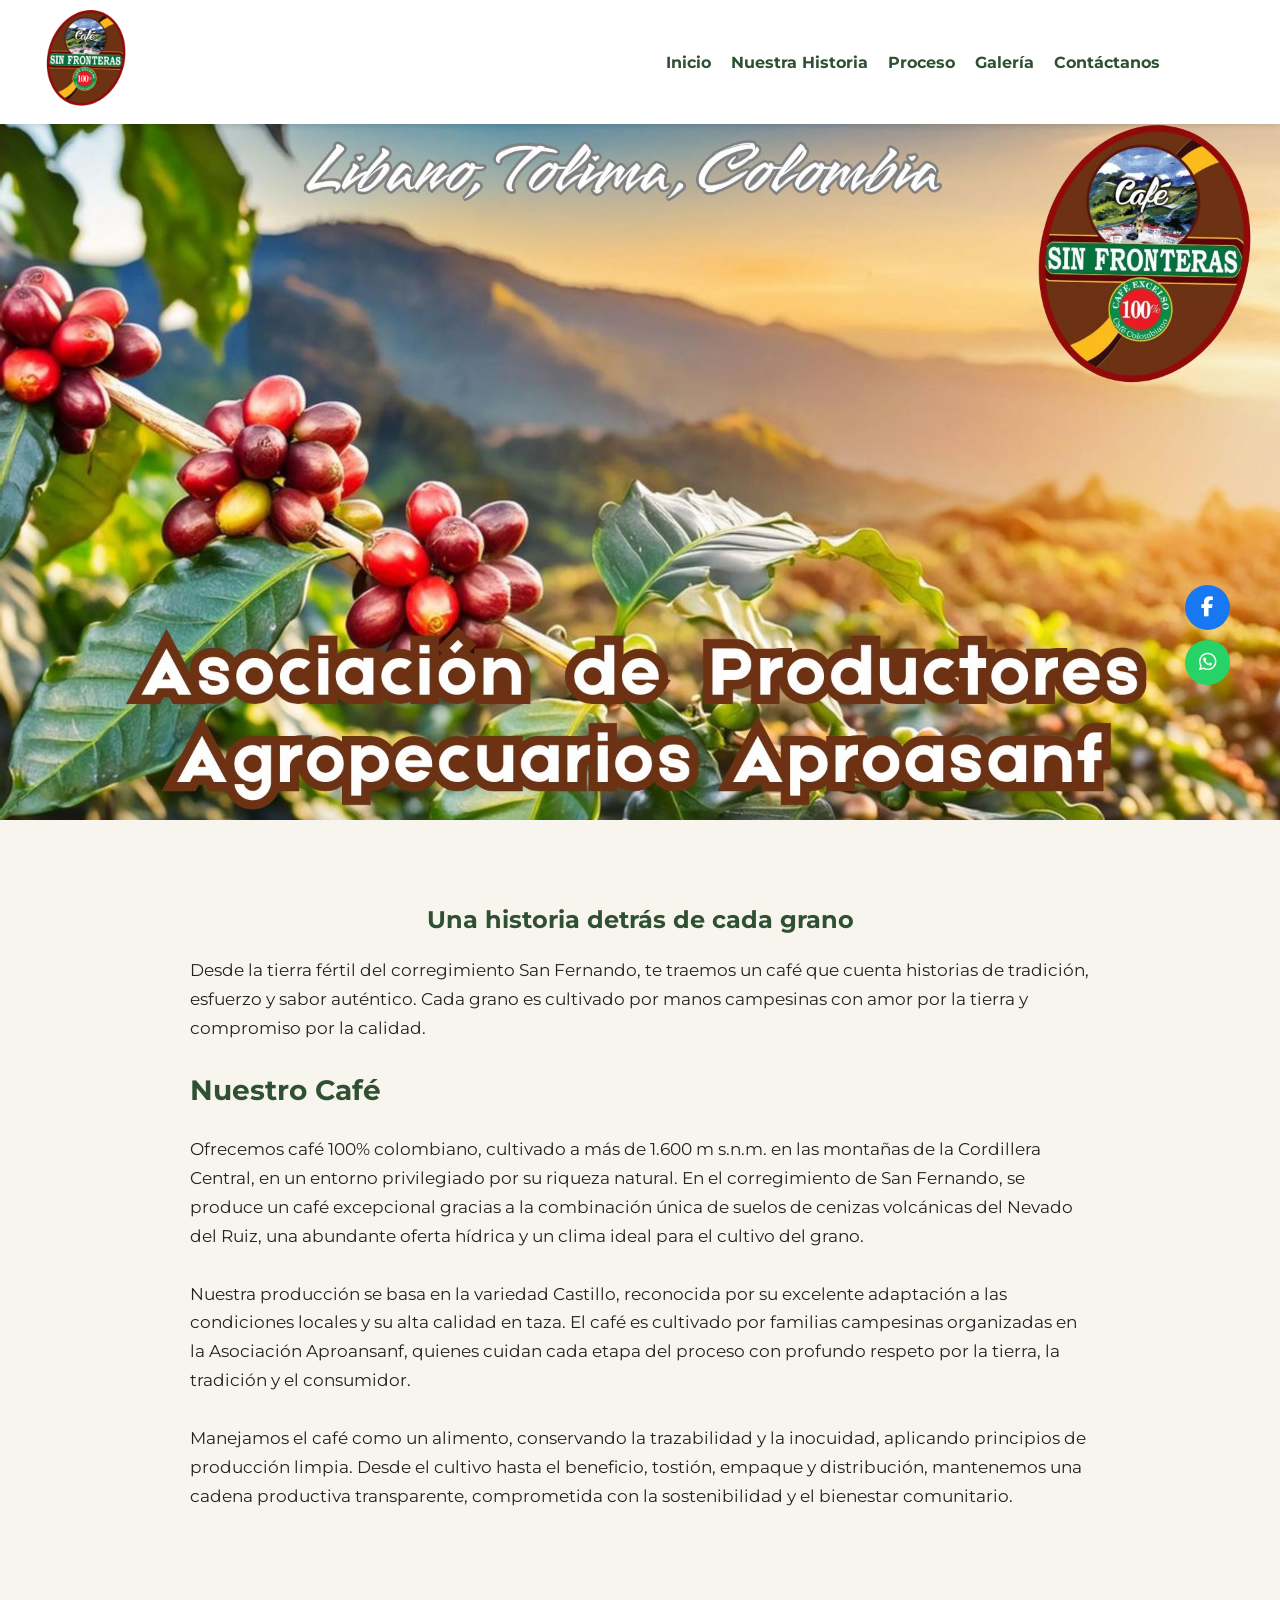
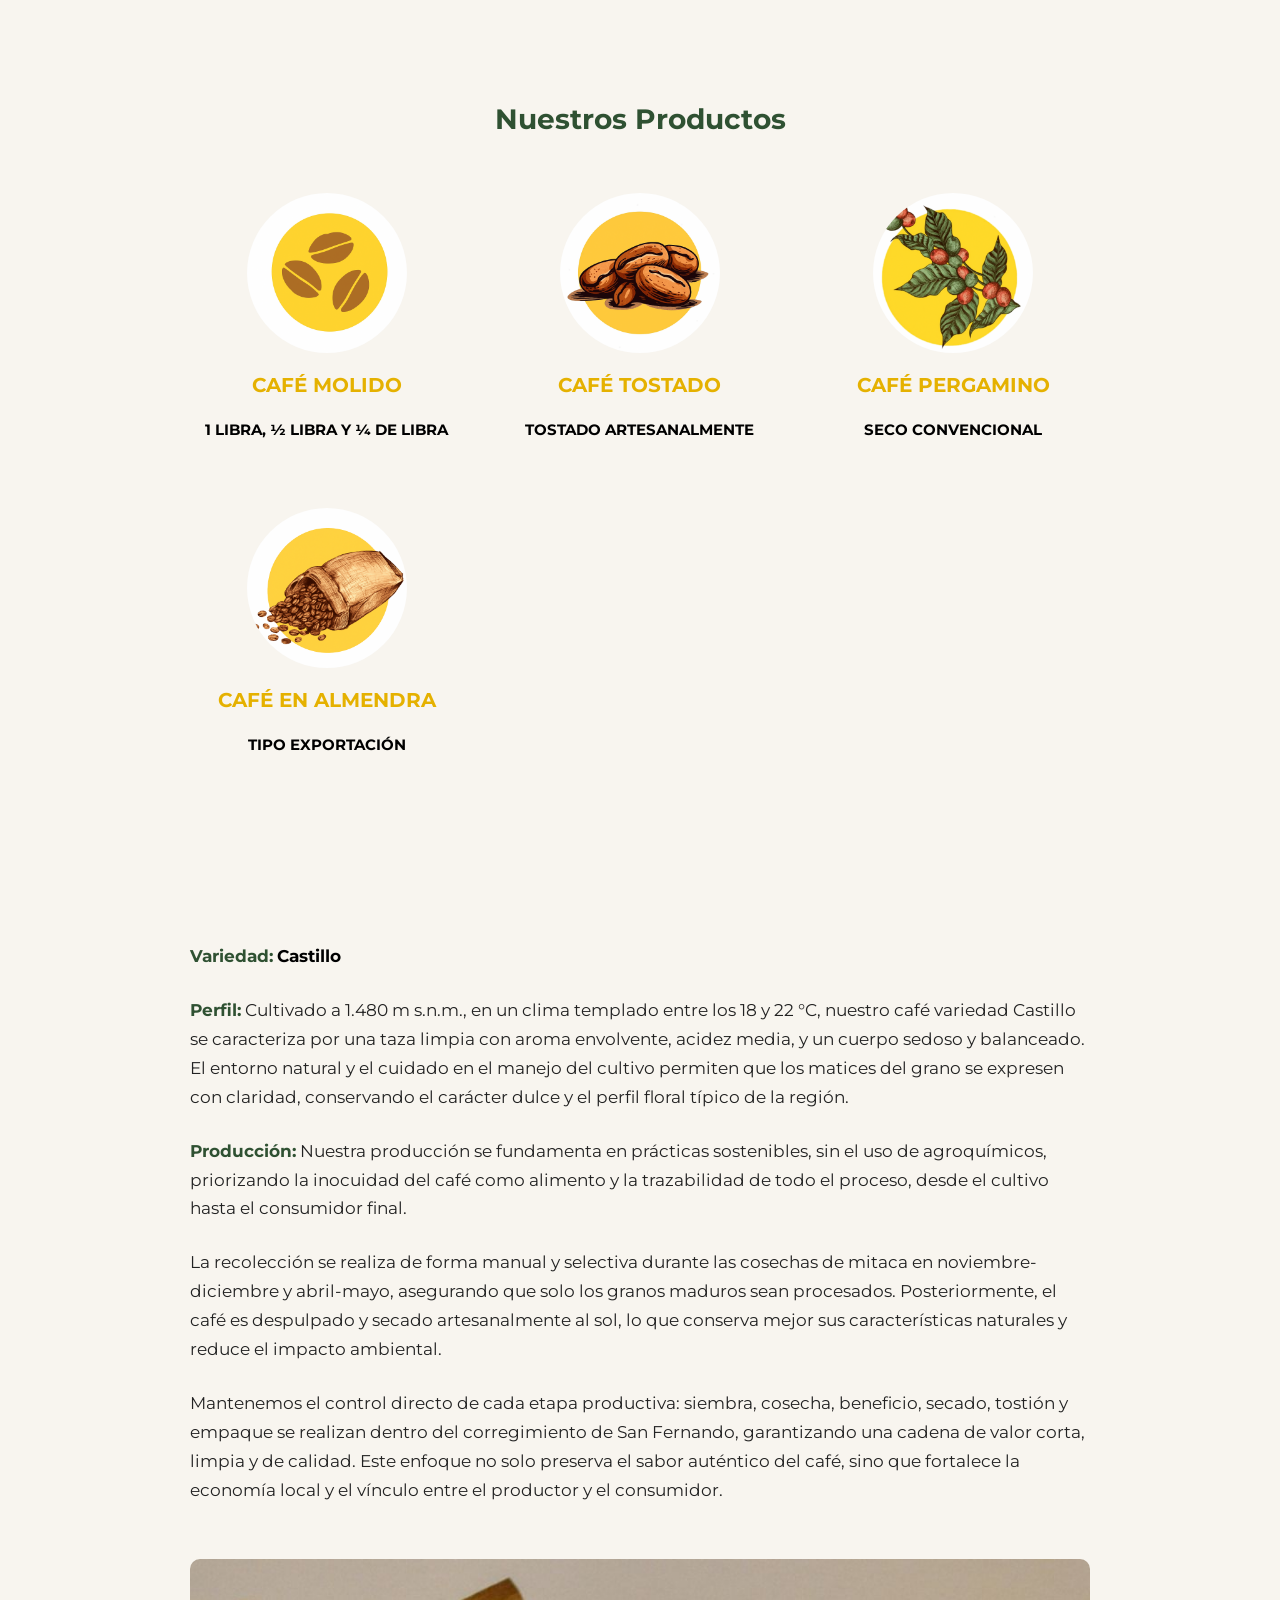
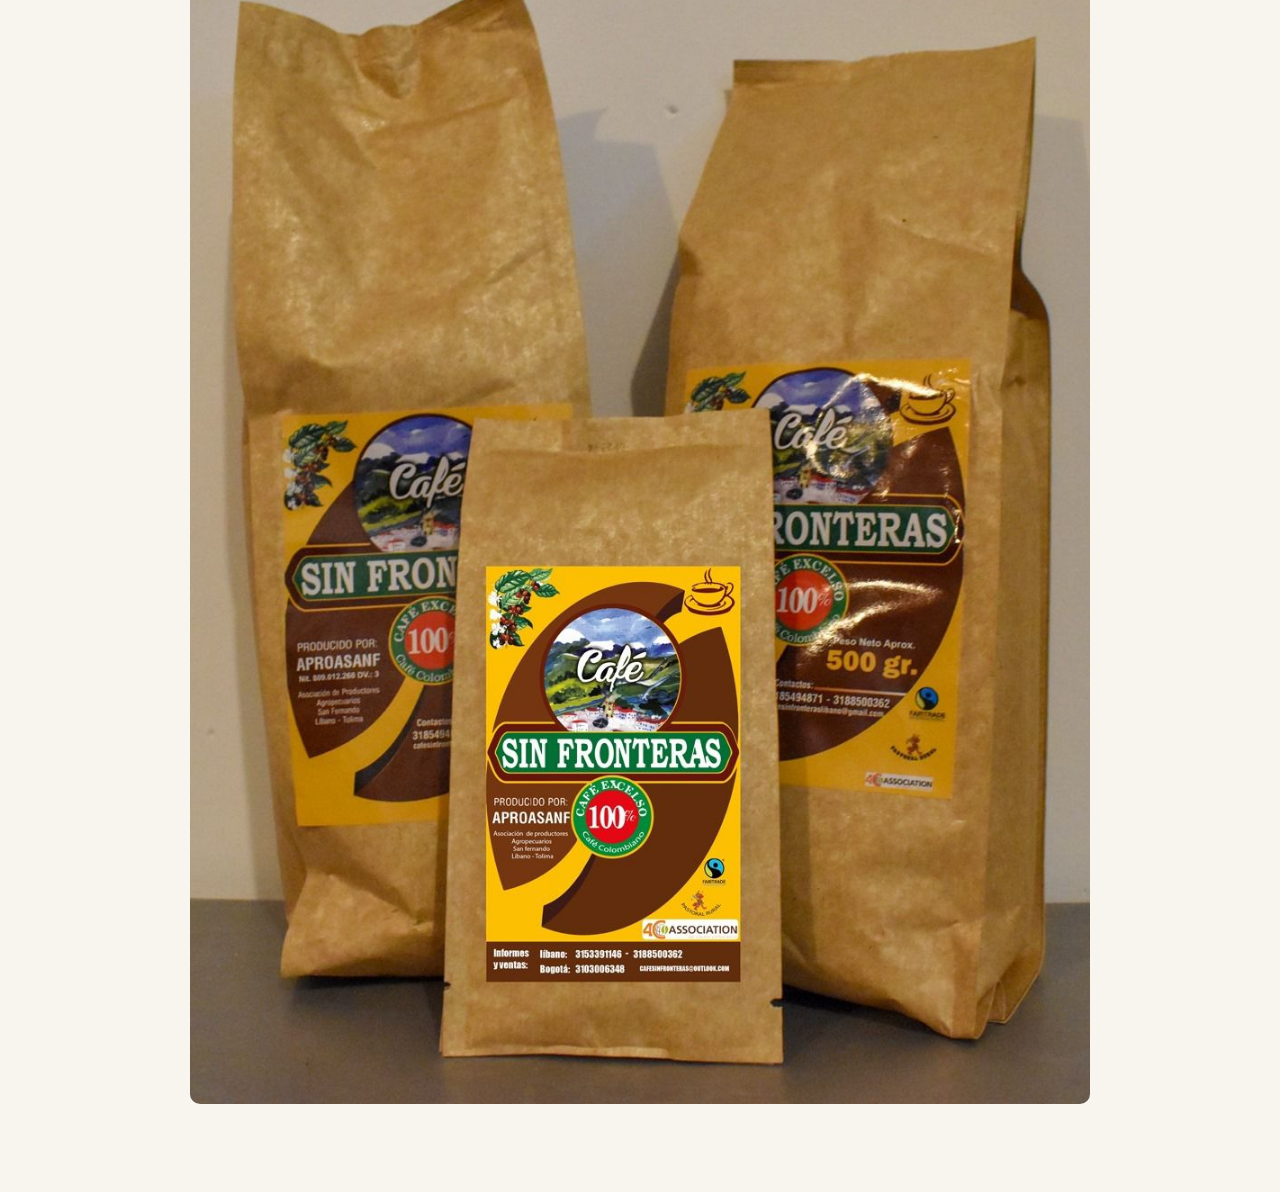
<file: index.html>
<!DOCTYPE html>
<html lang="es">
<head>
  <meta charset="UTF-8" />
  <meta name="viewport" content="width=device-width, initial-scale=1.0" />
  <title>Inicio | Café Aproansanf</title>
  <link rel="stylesheet" href="estilos.css" />
  <link href="https://fonts.googleapis.com/css2?family=Montserrat:wght@400;700&display=swap" rel="stylesheet">
</head>
<body>

  <header>
    <div class="logo-container">
      <img src="logo.png" alt="Logo Aproansanf" />
    </div>
    <nav class="menu-superior">
      <ul class="menu">
        <li><a href="index.html">Inicio</a></li>
        <li><a href="historia.html">Nuestra Historia</a></li>
        <li><a href="proceso.html">Proceso</a></li>
        <li><a href="galeria.html">Galería</a></li>
        <li><a href="contacto.html">Contáctanos</a></li>
      </ul>
    </nav>
  </header>

  <section class="inicio">
    <img src="imagen_jef.jpg" alt="Banner Aproansanf completo" class="imagen-home" />
  </section>

  <section class="seccion">
    <div class="contenedor">
      <h3>Una historia detrás de cada grano</h3>
      <p>
        Desde la tierra fértil del corregimiento San Fernando, te traemos un café que cuenta historias de tradición, esfuerzo y sabor auténtico. Cada grano es cultivado por manos campesinas con amor por la tierra y compromiso por la calidad.
      </p>

      <h2>Nuestro Café</h2>
      <p>
        Ofrecemos café 100% colombiano, cultivado a más de 1.600 m s.n.m. en las montañas de la Cordillera Central, en un entorno privilegiado por su riqueza natural. En el corregimiento de San Fernando, se produce un café excepcional gracias a la combinación única de suelos de cenizas volcánicas del Nevado del Ruiz, una abundante oferta hídrica y un clima ideal para el cultivo del grano.
        <br><br>
        Nuestra producción se basa en la variedad Castillo, reconocida por su excelente adaptación a las condiciones locales y su alta calidad en taza. El café es cultivado por familias campesinas organizadas en la Asociación Aproansanf, quienes cuidan cada etapa del proceso con profundo respeto por la tierra, la tradición y el consumidor.
        <br><br>
        Manejamos el café como un alimento, conservando la trazabilidad y la inocuidad, aplicando principios de producción limpia. Desde el cultivo hasta el beneficio, tostión, empaque y distribución, mantenemos una cadena productiva transparente, comprometida con la sostenibilidad y el bienestar comunitario.
      </p>
    </div>
  </section>

  <!-- NUEVA SECCIÓN DE PRODUCTOS -->
  <section class="seccion">
    <div class="contenedor">
      <h2 class="titulo-productos">Nuestros Productos</h2>
      <div class="grid-productos">

        <div class="producto">
          <div class="circulo-producto">
            <img src="cafe_molido.png" alt="Café Molido">
          </div>
          <h3 class="titulo-item">CAFÉ MOLIDO</h3>
          <p class="subtitulo-item">1 LIBRA, ½ LIBRA Y ¼ DE LIBRA</p>
        </div>

        <div class="producto">
          <div class="circulo-producto">
            <img src="cafe_tostado.png" alt="Café Tostado">
          </div>
          <h3 class="titulo-item">CAFÉ TOSTADO</h3>
          <p class="subtitulo-item">TOSTADO ARTESANALMENTE</p>
        </div>

        <div class="producto">
          <div class="circulo-producto">
            <img src="cafe_pergamino.png" alt="Café en Pergamino">
          </div>
          <h3 class="titulo-item">CAFÉ PERGAMINO</h3>
          <p class="subtitulo-item">SECO CONVENCIONAL</p>
        </div>

        <div class="producto">
          <div class="circulo-producto">
            <img src="cafe_almendra.png" alt="Café en Almendra">
          </div>
          <h3 class="titulo-item">CAFÉ EN ALMENDRA</h3>
          <p class="subtitulo-item">TIPO EXPORTACIÓN</p>
        </div>

      </div>
    </div>
  </section>

  <section class="seccion">
    <div class="contenedor">
      <p><strong>Variedad:</strong> <strong>Castillo</strong></p>
      <p><strong>Perfil:</strong> Cultivado a 1.480 m s.n.m., en un clima templado entre los 18 y 22 °C, nuestro café variedad Castillo se caracteriza por una taza limpia con aroma envolvente, acidez media, y un cuerpo sedoso y balanceado. El entorno natural y el cuidado en el manejo del cultivo permiten que los matices del grano se expresen con claridad, conservando el carácter dulce y el perfil floral típico de la región.</p>
      <p><strong>Producción:</strong> Nuestra producción se fundamenta en prácticas sostenibles, sin el uso de agroquímicos, priorizando la inocuidad del café como alimento y la trazabilidad de todo el proceso, desde el cultivo hasta el consumidor final.</p>
      <p>La recolección se realiza de forma manual y selectiva durante las cosechas de mitaca en noviembre-diciembre y abril-mayo, asegurando que solo los granos maduros sean procesados. Posteriormente, el café es despulpado y secado artesanalmente al sol, lo que conserva mejor sus características naturales y reduce el impacto ambiental.</p>
      <p>Mantenemos el control directo de cada etapa productiva: siembra, cosecha, beneficio, secado, tostión y empaque se realizan dentro del corregimiento de San Fernando, garantizando una cadena de valor corta, limpia y de calidad. Este enfoque no solo preserva el sabor auténtico del café, sino que fortalece la economía local y el vínculo entre el productor y el consumidor.</p>
      <img src="empaque.jpg" alt="Empaque de café" class="img-producto" />
    </div>
  </section>

  
 <!DOCTYPE html>
<html lang="es">
<head>
  <meta charset="UTF-8">
  <title>Redes Sociales</title>
  <!-- Cargar Font Awesome -->
  <link rel="stylesheet" href="https://cdnjs.cloudflare.com/ajax/libs/font-awesome/6.5.0/css/all.min.css">
  <!-- Enlace al CSS externo -->
  <link rel="stylesheet" href="estilos.css">
</head>
<body>

  <!-- Íconos Sociales -->
  <div class="social-icons">
    <a class="facebook" href="https://www.facebook.com/share/16t3UhhyQ8/" target="_blank">
      <i class="fa-brands fa-facebook-f"></i>
    </a>
    <a class="whatsapp" href="https://wa.me/573188357634" target="_blank">
      <i class="fa-brands fa-whatsapp"></i>
    </a>
  </div>


</body>
</html>
</file>
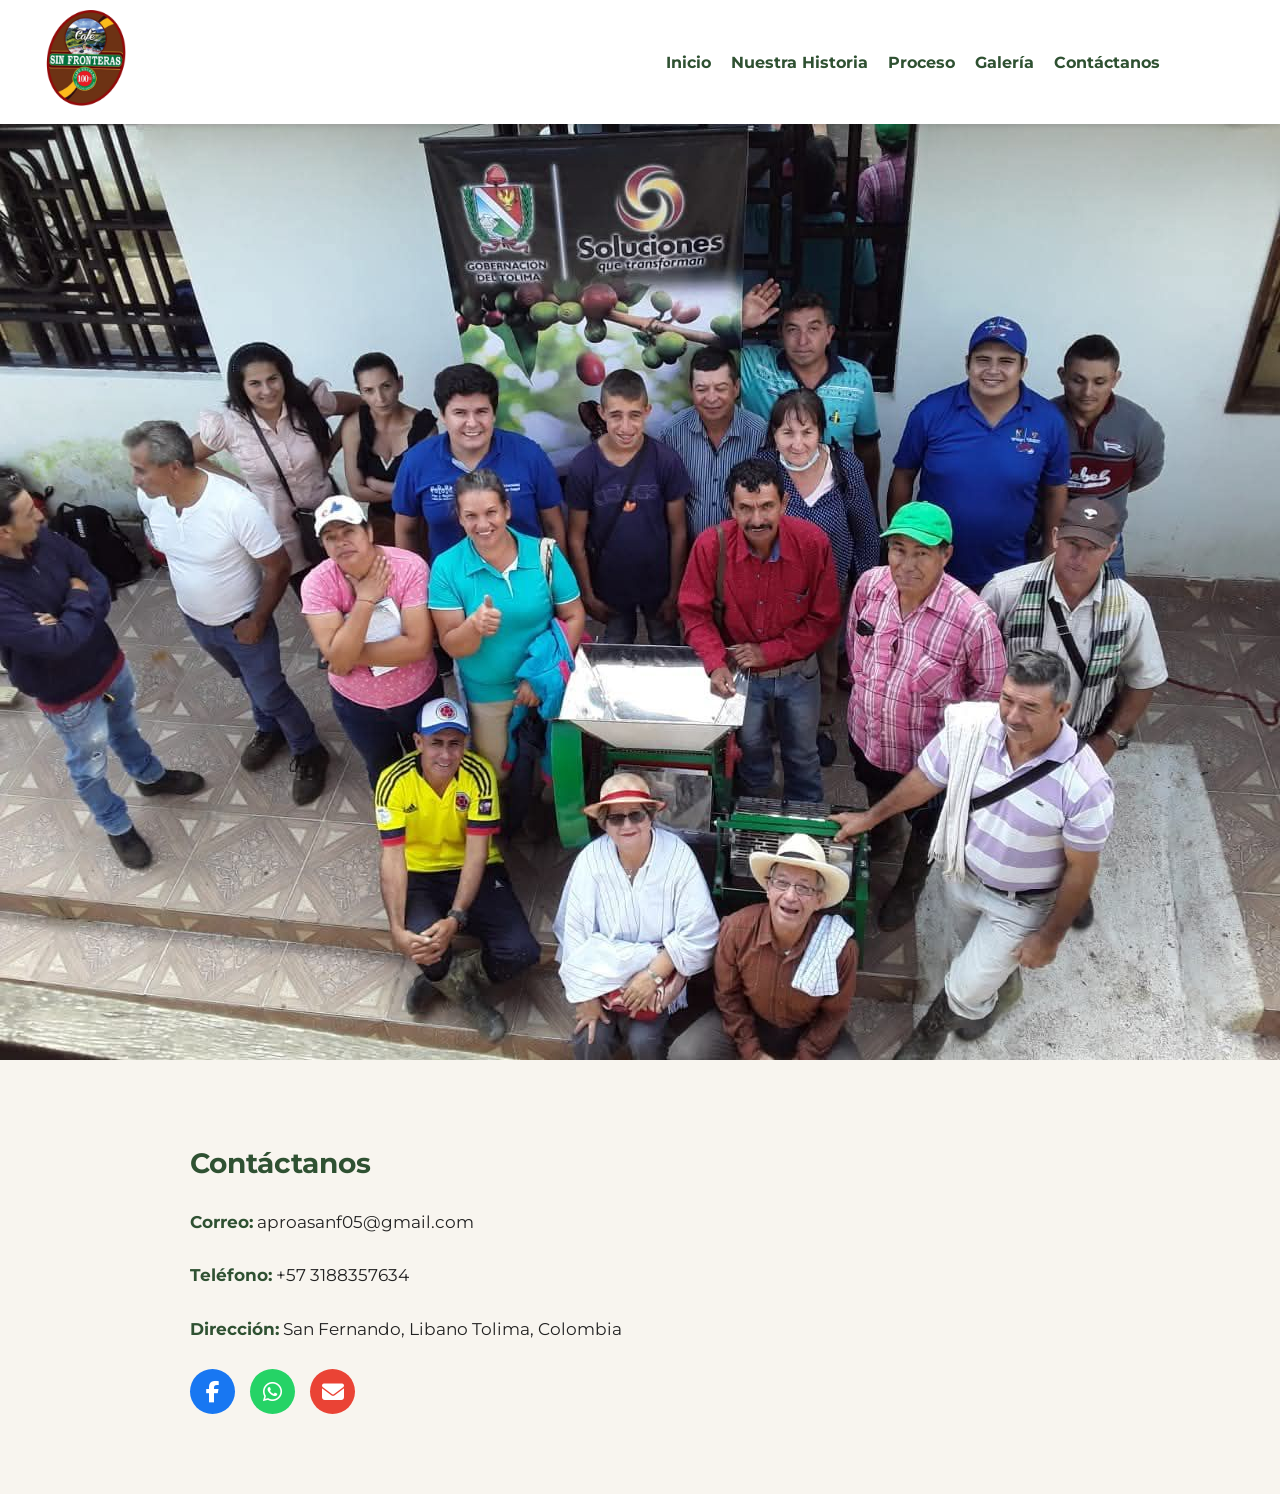
<file: contacto.html>
<!DOCTYPE html>
<html lang="es">
<head>
  <meta charset="UTF-8" />
  <meta name="viewport" content="width=device-width, initial-scale=1.0" />
  <title>contacto | Café Aproansanf</title>
  <link rel="stylesheet" href="estilos.css" />
  <link href="https://fonts.googleapis.com/css2?family=Montserrat:wght@400;700&display=swap" rel="stylesheet">
  <!-- Font Awesome para íconos -->
  <link rel="stylesheet" href="https://cdnjs.cloudflare.com/ajax/libs/font-awesome/6.5.2/css/all.min.css">

  <style>
    .redes {
      margin-top: 15px;
      display: flex;
      gap: 15px;
    }

    .redes a {
      display: flex;
      align-items: center;
      justify-content: center;
      width: 45px;
      height: 45px;
      border-radius: 50%;
      color: white;
      font-size: 22px;
      text-decoration: none;
      transition: transform 0.2s ease, opacity 0.2s ease;
    }

    /* Colores oficiales */
    .redes a.facebook {
      background-color: #1877F2;
    }

    .redes a.whatsapp {
      background-color: #25D366;
    }

    .redes a.gmail {
      background-color: #EA4335;
    }

    /* Efecto hover */
    .redes a:hover {
      transform: scale(1.1);
      opacity: 0.8;
    }
  </style>
</head>
<body>
  <header>
    <div class="logo-container">
      <img src="logo.png" alt="Logo Aproansanf" />
    </div>
    <nav class="menu-superior">
      <ul class="menu">
        <li><a href="index.html">Inicio</a></li>
        <li><a href="historia.html">Nuestra Historia</a></li>
        <li><a href="proceso.html">Proceso</a></li>
        <li><a href="galeria.html">Galería</a></li>
        <li><a href="contacto.html">Contáctanos</a></li>
      </ul>
    </nav>
  </header>

  <section class="inicio">
    <img src="contacto.jpg" alt="Banner Aproansanf completo" class="imagen-home" />
  </section>

  <section class="seccion">
    <div class="contenedor">
      <h2>Contáctanos</h2>
      <p><strong>Correo:</strong> aproasanf05@gmail.com</p>
      <p><strong>Teléfono:</strong> +57 3188357634</p>
      <p><strong>Dirección:</strong> San Fernando, Libano Tolima, Colombia</p>

      <!-- Redes sociales con íconos -->
      <div class="redes">
        <a href="https://www.facebook.com/share/1Epq1YwYCm/?mibextid=wwXIfr" target="_blank" class="facebook">
          <i class="fab fa-facebook-f"></i>
        </a>
        <a href="https://wa.me/573188357634" target="_blank" class="whatsapp">
          <i class="fab fa-whatsapp"></i>
        </a>
        <a href="https://mail.google.com/mail/?view=cm&fs=1&to=aproasanf05@gmail.com" target="_blank" class="gmail">
          <i class="fas fa-envelope"></i>
        </a>
      </div>
    </div>
  </section>

  <footer>
    <!-- Aquí iría tu pie de página -->
  </footer>
</body>
</html>
</file>
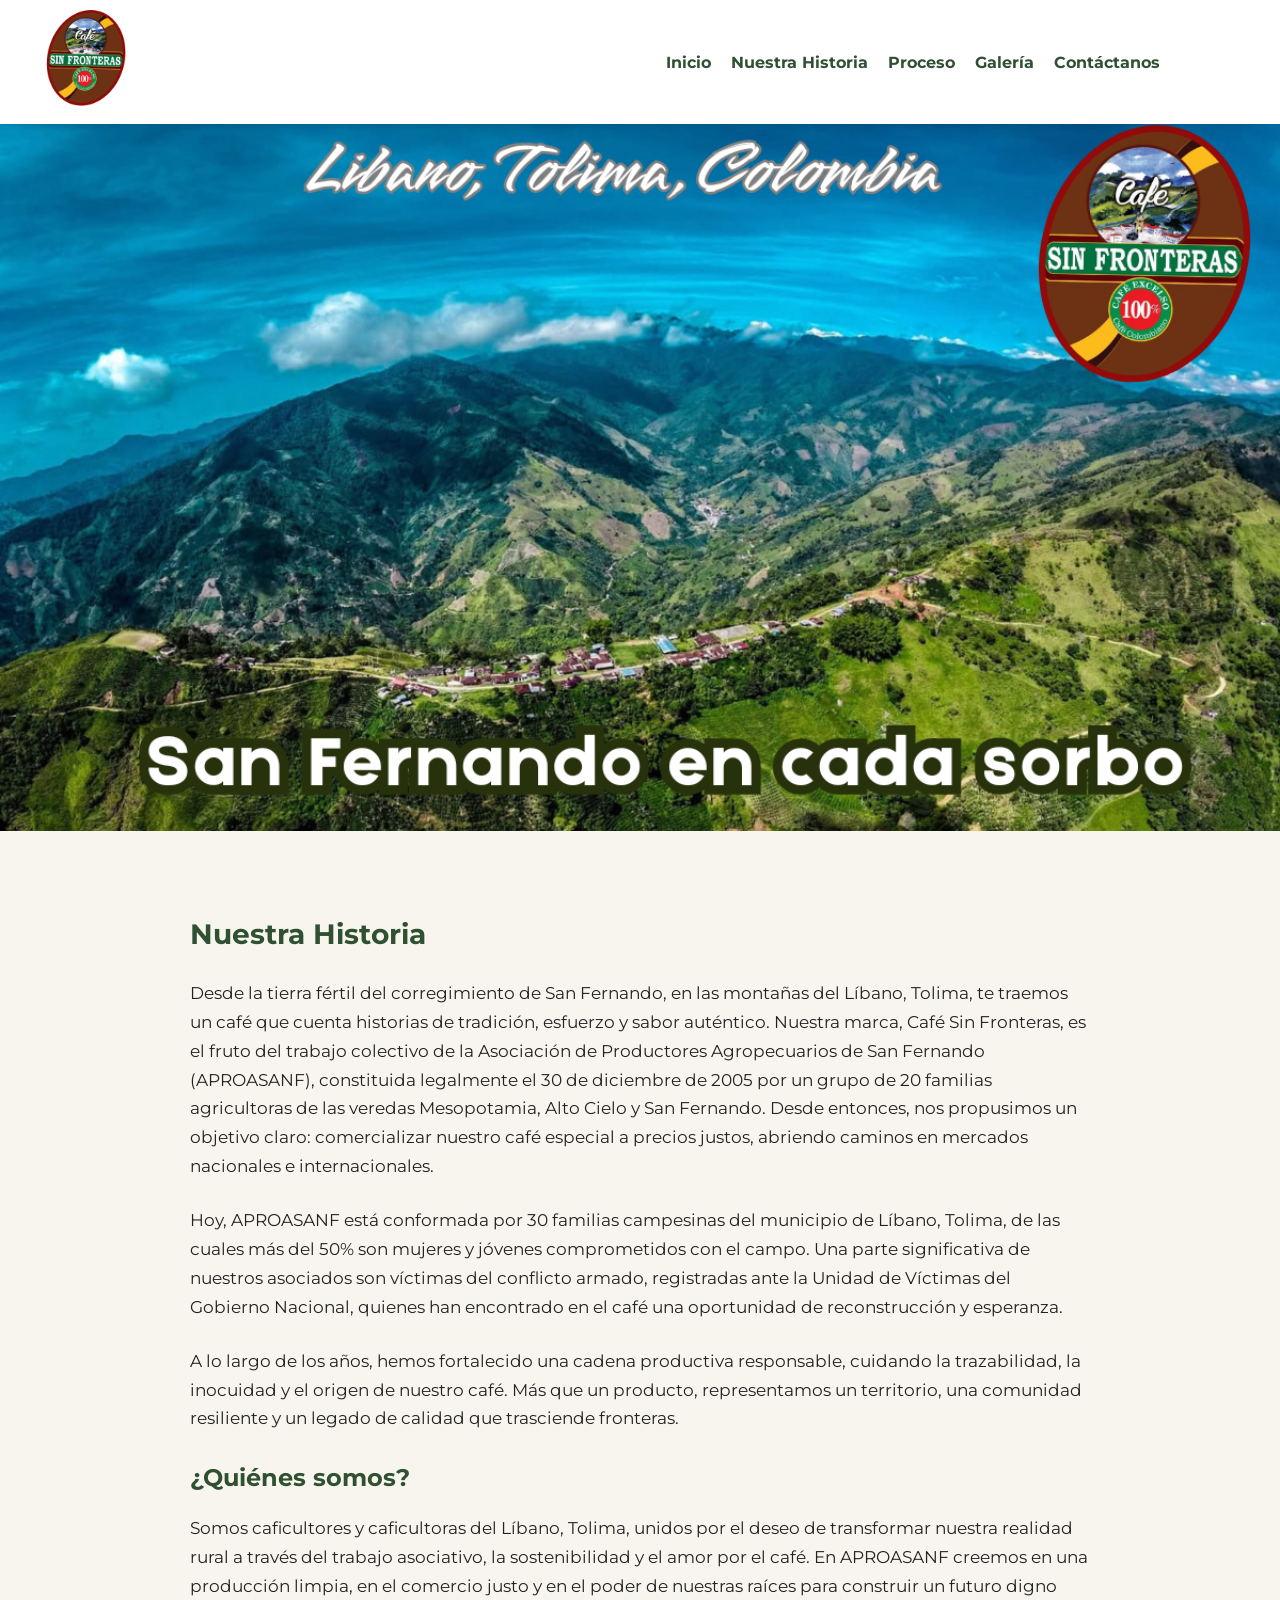
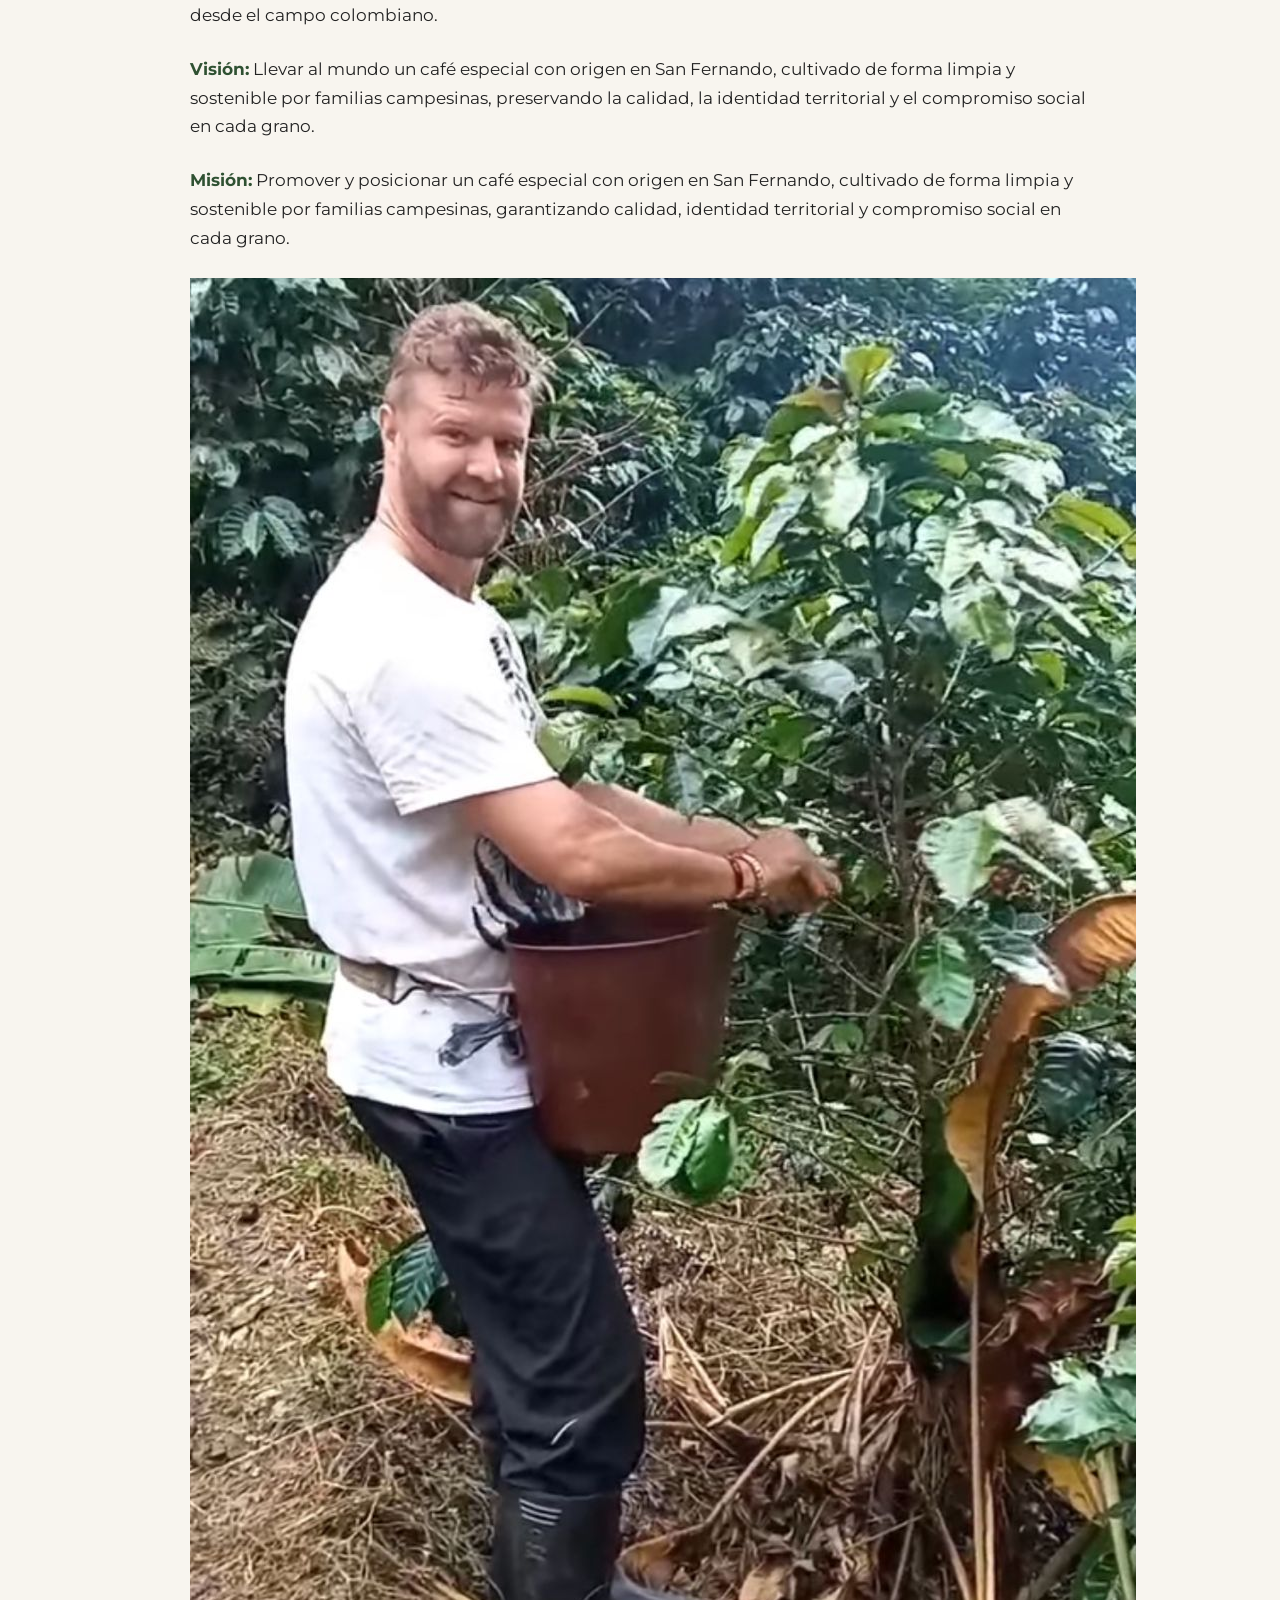
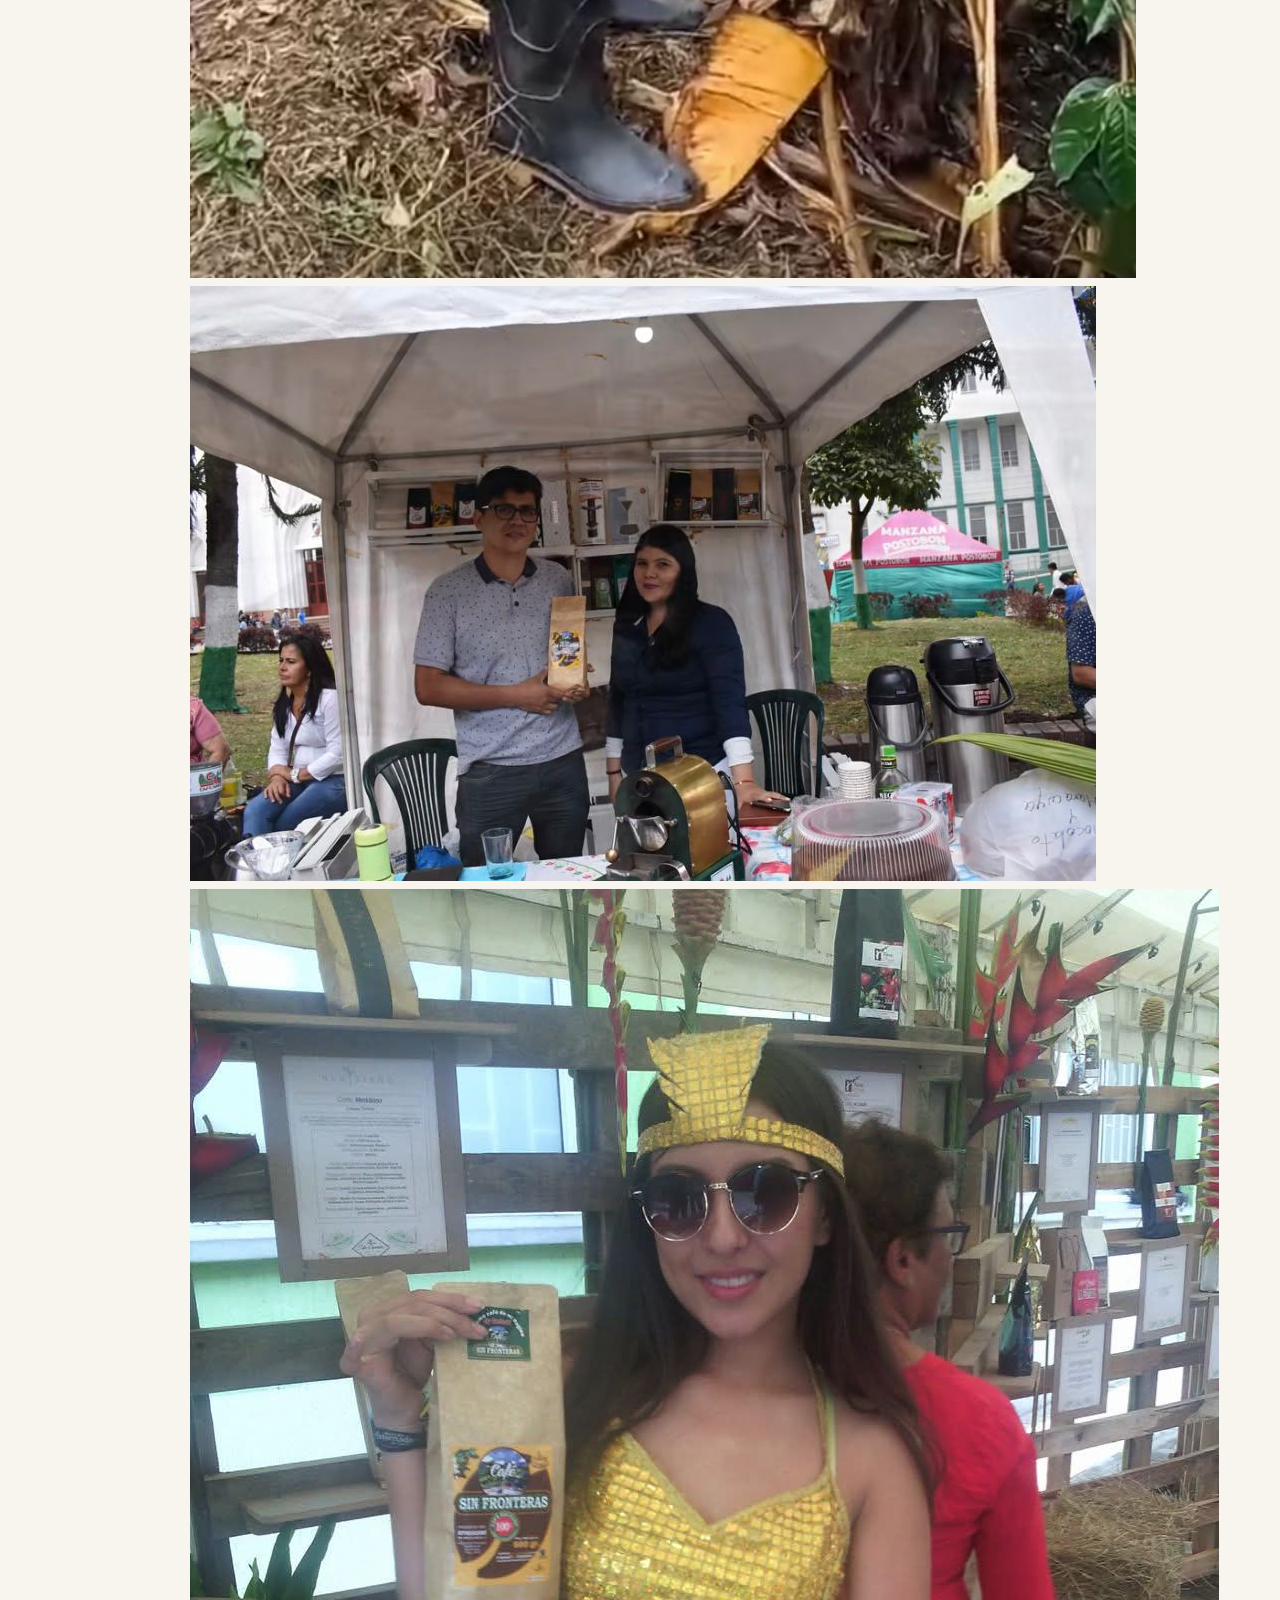
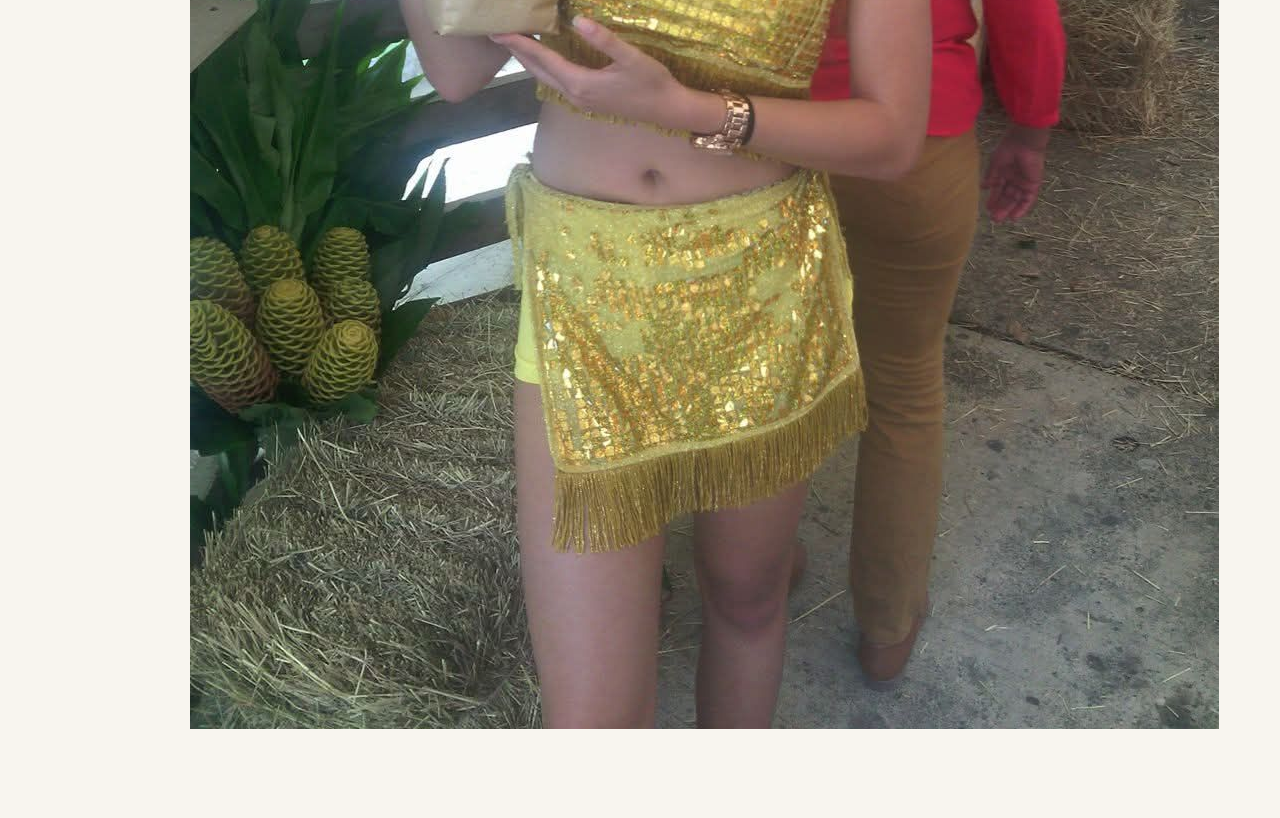
<file: historia.html>
<!DOCTYPE html>
<html lang="es">
<head>
  <meta charset="UTF-8" />
  <meta name="viewport" content="width=device-width, initial-scale=1.0" />
  <title>Nuestra Historia | Café Aproansanf</title>
  <link rel="stylesheet" href="estilos.css" />
  <link href="https://fonts.googleapis.com/css2?family=Montserrat:wght@400;700&display=swap" rel="stylesheet">
</head>
<body>
  <header>
    <div class="logo-container">
      <img src="logo.png" alt="Logo Aproansanf" />
    </div>
    <nav class="menu-superior">
      <ul class="menu">
        <li><a href="index.html">Inicio</a></li>
        <li><a href="historia.html">Nuestra Historia</a></li>
        <li><a href="proceso.html">Proceso</a></li>
        <li><a href="galeria.html">Galería</a></li>
        <li><a href="contacto.html">Contáctanos</a></li>
      </ul>
    </nav>
  </header>

  <section class="inicio">
    <img src="imagen historia.jpg" alt="Banner Aproansanf completo" class="imagen-home" />
  </section>

  <section class="seccion">
    <div class="contenedor">
      <h2>Nuestra Historia</h2>
      <p>Desde la tierra fértil del corregimiento de San Fernando, en las montañas del Líbano, Tolima, te traemos un café que cuenta historias de tradición, esfuerzo y sabor auténtico. 
        Nuestra marca, Café Sin Fronteras, es el fruto del trabajo colectivo de la Asociación de Productores Agropecuarios de San Fernando (APROASANF), constituida legalmente el 30 de diciembre de 2005 por un grupo de 20 familias agricultoras de las veredas Mesopotamia, Alto Cielo y San Fernando. Desde entonces, nos propusimos un objetivo claro: comercializar nuestro café especial a precios justos, abriendo caminos en mercados nacionales e internacionales.
      </p>
      <p>
        Hoy, APROASANF está conformada por 30 familias campesinas del municipio de Líbano, Tolima, de las cuales más del 50% son mujeres y jóvenes comprometidos con el campo. Una parte significativa de nuestros asociados son víctimas del conflicto armado, registradas ante la Unidad de Víctimas del Gobierno Nacional, quienes han encontrado en el café una oportunidad de reconstrucción y esperanza.
      </p>
      <p>
        A lo largo de los años, hemos fortalecido una cadena productiva responsable, cuidando la trazabilidad, la inocuidad y el origen de nuestro café. Más que un producto, representamos un territorio, una comunidad resiliente y un legado de calidad que trasciende fronteras.
      </p>

      <h3 style="text-align: left;">¿Quiénes somos?</h3>
      <p>
        Somos caficultores y caficultoras del Líbano, Tolima, unidos por el deseo de transformar nuestra realidad rural a través del trabajo asociativo, la sostenibilidad y el amor por el café. En APROASANF creemos en una producción limpia, en el comercio justo y en el poder de nuestras raíces para construir un futuro digno desde el campo colombiano.
      </p>

      <p><strong>Visión:</strong> Llevar al mundo un café especial con origen en San Fernando, cultivado de forma limpia y sostenible por familias campesinas, preservando la calidad, la identidad territorial y el compromiso social en cada grano.</p>
       <p><strong>Misión:</strong> Promover y posicionar un café especial con origen en San Fernando, cultivado de forma limpia y sostenible por familias campesinas, garantizando calidad, identidad territorial y compromiso social en cada grano.</p>

      <div class="galeria-historia">
        <img src="Imagen1.jpg" alt="Imagen1" />
        <img src="Imagen2.jpg" alt="Imagen2" />
        <img src="Imagen3.jpg" alt="Imagen3" />
      </div>
    </div>
  </section>


</body>
</html>
</file>
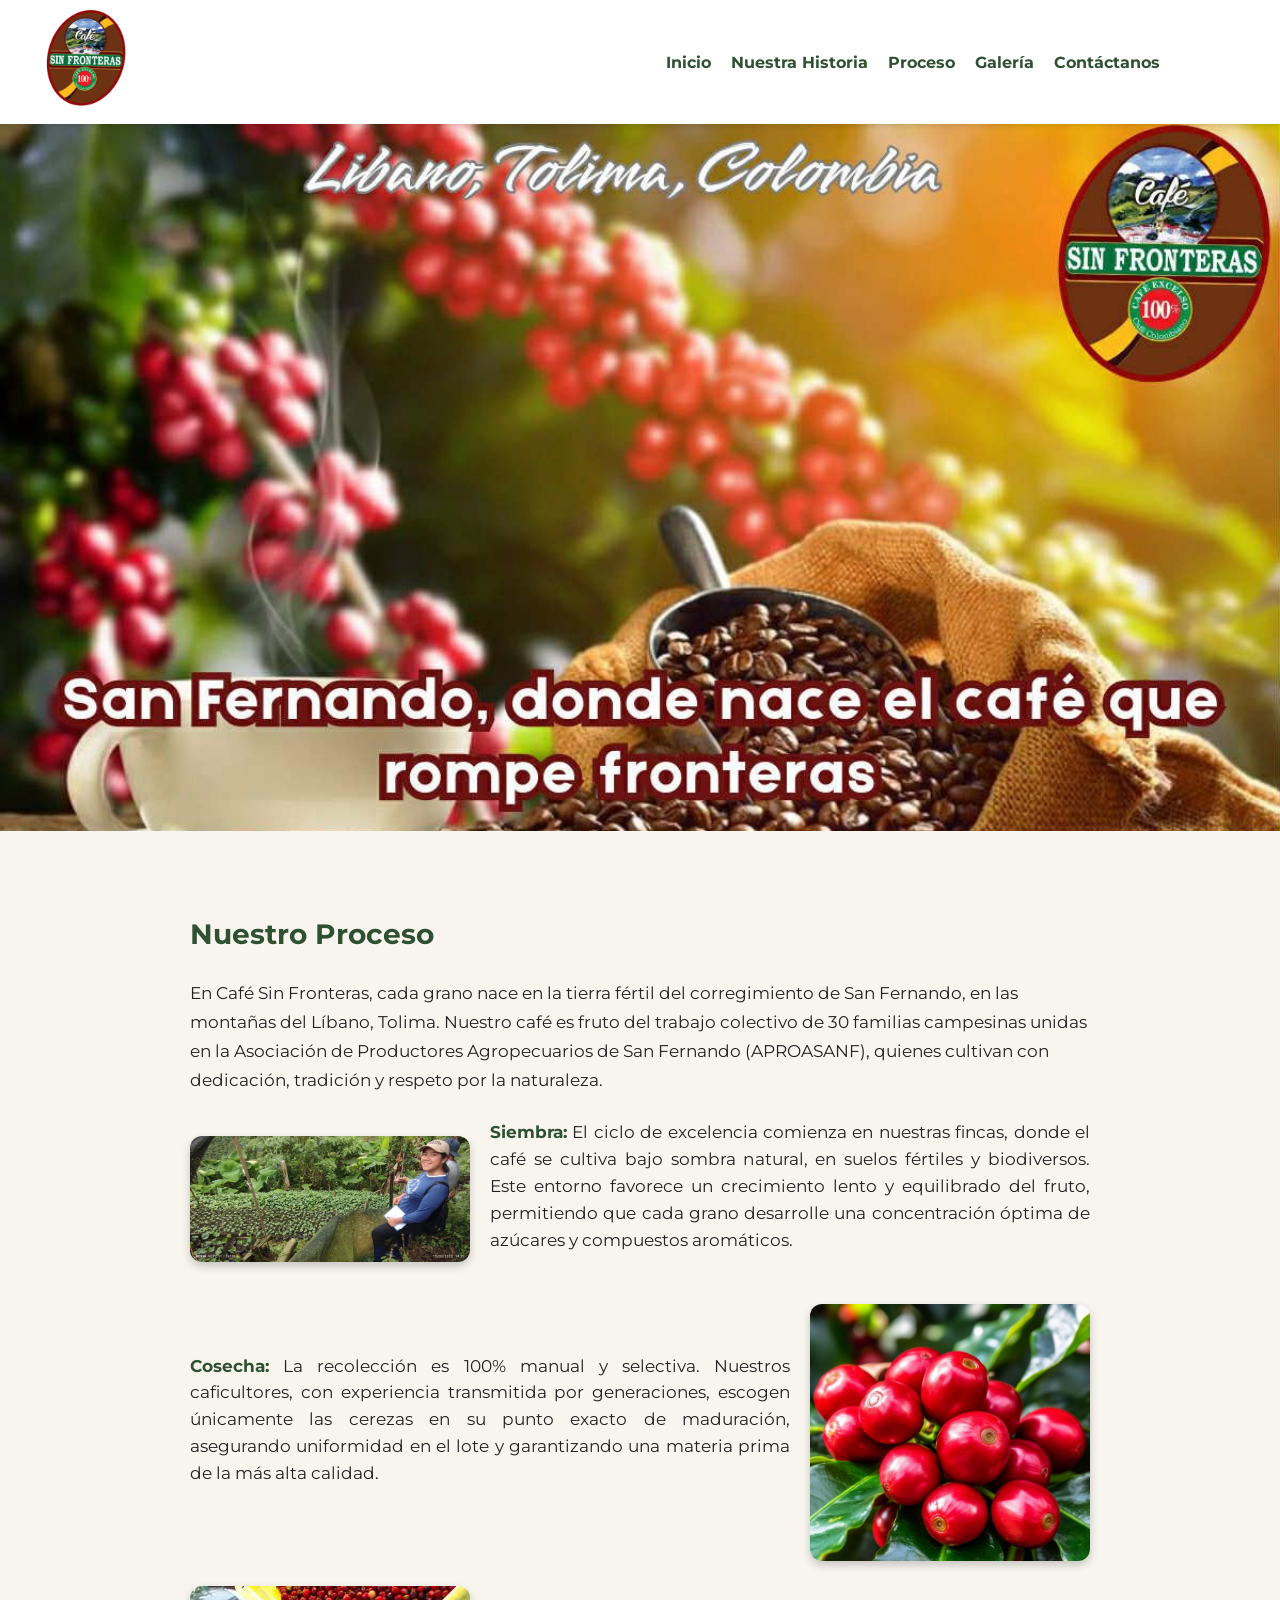
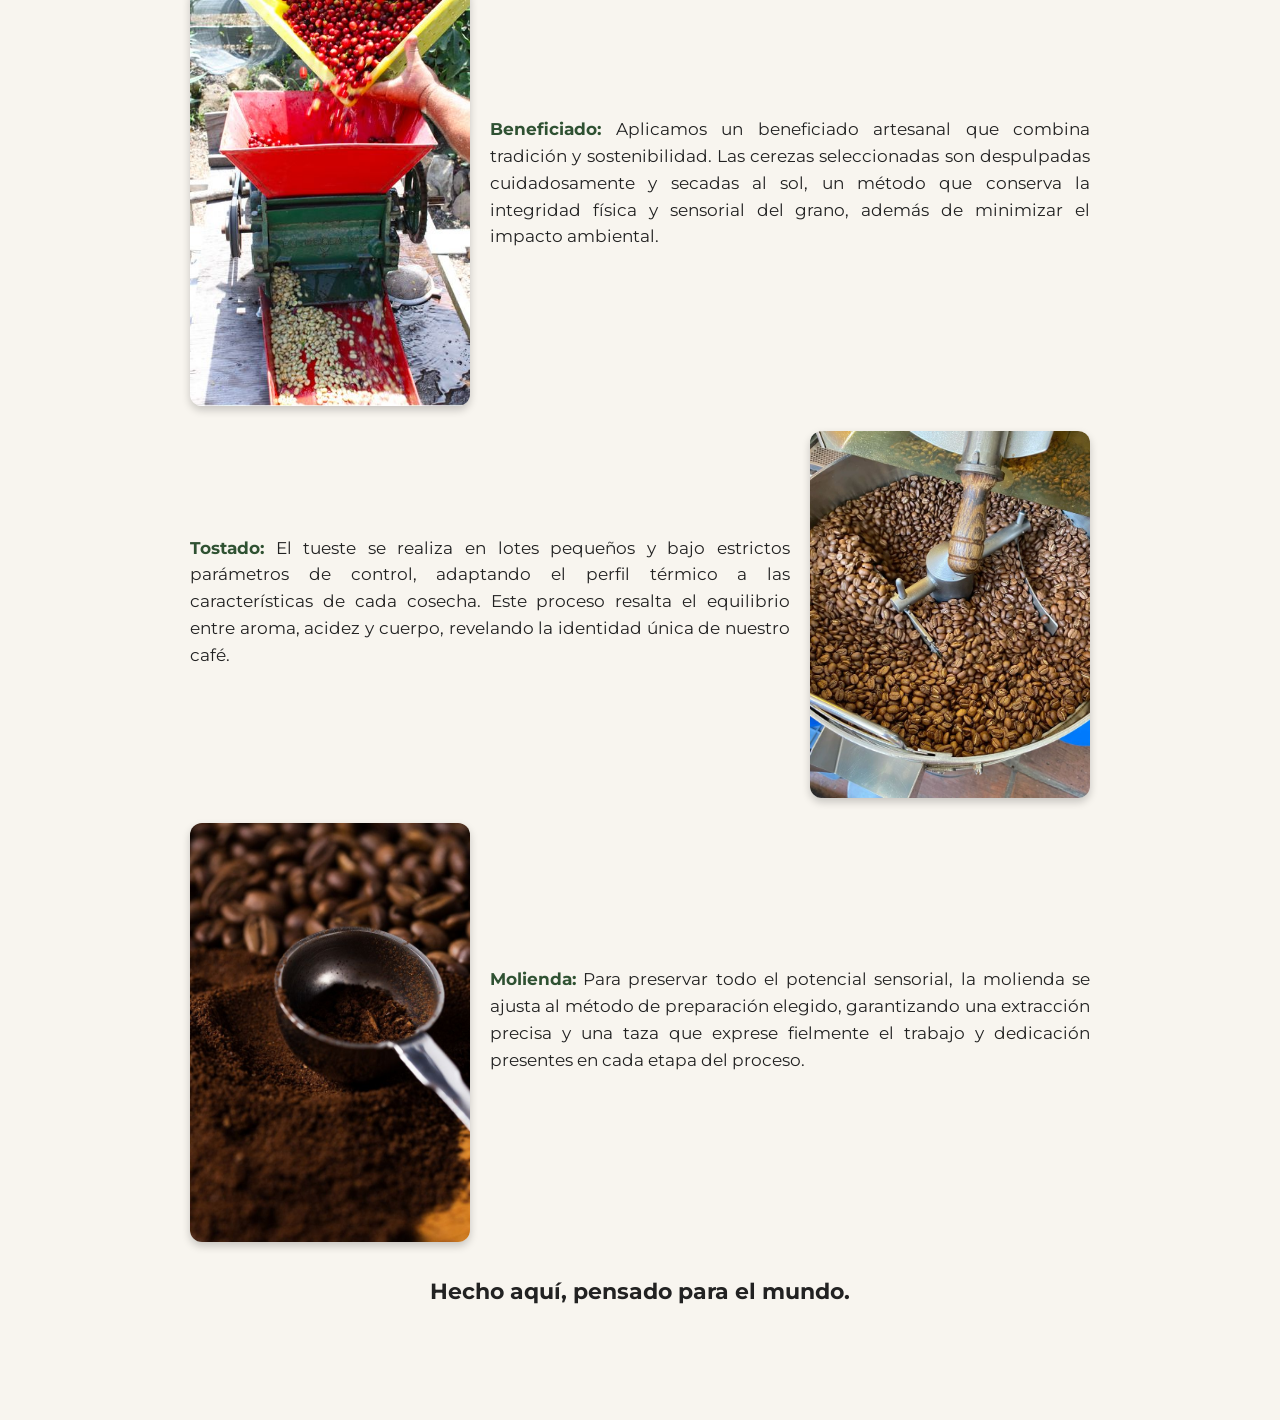
<file: proceso.html>
<!DOCTYPE html>
<html lang="es">
<head>
  <meta charset="UTF-8" />
  <meta name="viewport" content="width=device-width, initial-scale=1.0" />
  <title>proceso | Café Aproansanf</title>
  <link rel="stylesheet" href="estilos.css" />
  <link href="https://fonts.googleapis.com/css2?family=Montserrat:wght@400;700&display=swap" rel="stylesheet">
</head>
<body>
  <header>
    <div class="logo-container">
      <img src="logo.png" alt="Logo Aproansanf" />
    </div>
    <nav class="menu-superior">
      <ul class="menu">
        <li><a href="index.html">Inicio</a></li>
        <li><a href="historia.html">Nuestra Historia</a></li>
        <li><a href="proceso.html">Proceso</a></li>
        <li><a href="galeria.html">Galería</a></li>
        <li><a href="contacto.html">Contáctanos</a></li>
      </ul>
    </nav>
  </header>

    <section class="inicio">
    <img src="imagen proceso.jpg" alt="Banner Aproansanf completo" class="imagen-home" />
  </section>

<section class="seccion">
  <div class="contenedor">
    <h2>Nuestro Proceso</h2>
    <p>
      En Café Sin Fronteras, cada grano nace en la tierra fértil del corregimiento de San Fernando,
      en las montañas del Líbano, Tolima. Nuestro café es fruto del trabajo colectivo de 30 familias
      campesinas unidas en la Asociación de Productores Agropecuarios de San Fernando (APROASANF),
      quienes cultivan con dedicación, tradición y respeto por la naturaleza.
    </p>

    <div class="proceso-item" style="display:flex; align-items:center; gap:20px; margin-bottom:25px; flex-wrap:wrap;">
      <img src="siembra.jpg" alt="Siembra de café" style="width:280px; height:auto; border-radius:12px; box-shadow:0 4px 8px rgba(0,0,0,0.2);">
      <p style="flex:1; min-width:250px; font-size:1.05rem; line-height:1.6; text-align:justify;">
        <strong>Siembra:</strong> El ciclo de excelencia comienza en nuestras fincas, donde el café se cultiva bajo sombra natural, en suelos fértiles y biodiversos. Este entorno favorece un crecimiento lento y equilibrado del fruto, permitiendo que cada grano desarrolle una concentración óptima de azúcares y compuestos aromáticos.
      </p>
    </div>

    <div class="proceso-item" style="display:flex; align-items:center; gap:20px; margin-bottom:25px; flex-wrap:wrap; flex-direction:row-reverse;">
      <img src="cosecha.jpg" alt="Cosecha de café" style="width:280px; height:auto; border-radius:12px; box-shadow:0 4px 8px rgba(0,0,0,0.2);">
      <p style="flex:1; min-width:250px; font-size:1.05rem; line-height:1.6; text-align:justify;">
        <strong>Cosecha:</strong> La recolección es 100% manual y selectiva. Nuestros caficultores, con experiencia transmitida por generaciones, escogen únicamente las cerezas en su punto exacto de maduración, asegurando uniformidad en el lote y garantizando una materia prima de la más alta calidad.
      </p>
    </div>

    <div class="proceso-item" style="display:flex; align-items:center; gap:20px; margin-bottom:25px; flex-wrap:wrap;">
      <img src="beneficiado.jpg" alt="Beneficiado de café" style="width:280px; height:auto; border-radius:12px; box-shadow:0 4px 8px rgba(0,0,0,0.2);">
      <p style="flex:1; min-width:250px; font-size:1.05rem; line-height:1.6; text-align:justify;">
        <strong>Beneficiado:</strong> Aplicamos un beneficiado artesanal que combina tradición y sostenibilidad. Las cerezas seleccionadas son despulpadas cuidadosamente y secadas al sol, un método que conserva la integridad física y sensorial del grano, además de minimizar el impacto ambiental.
      </p>
    </div>

    <div class="proceso-item" style="display:flex; align-items:center; gap:20px; margin-bottom:25px; flex-wrap:wrap; flex-direction:row-reverse;">
      <img src="tostado.jpg" alt="Tostado de café" style="width:280px; height:auto; border-radius:12px; box-shadow:0 4px 8px rgba(0,0,0,0.2);">
      <p style="flex:1; min-width:250px; font-size:1.05rem; line-height:1.6; text-align:justify;">
        <strong>Tostado:</strong> El tueste se realiza en lotes pequeños y bajo estrictos parámetros de control, adaptando el perfil térmico a las características de cada cosecha. Este proceso resalta el equilibrio entre aroma, acidez y cuerpo, revelando la identidad única de nuestro café.
      </p>
    </div>

    <div class="proceso-item" style="display:flex; align-items:center; gap:20px; margin-bottom:25px; flex-wrap:wrap;">
      <img src="molienda.jpg" alt="Molienda de café" style="width:280px; height:auto; border-radius:12px; box-shadow:0 4px 8px rgba(0,0,0,0.2);">
      <p style="flex:1; min-width:250px; font-size:1.05rem; line-height:1.6; text-align:justify;">
        <strong>Molienda:</strong> Para preservar todo el potencial sensorial, la molienda se ajusta al método de preparación elegido, garantizando una extracción precisa y una taza que exprese fielmente el trabajo y dedicación presentes en cada etapa del proceso.
      </p>
    </div>

    <p style="text-align:center; font-size:1.4rem; font-weight:bold; margin-top:30px; margin-bottom:30px;">
      Hecho aquí, pensado para el mundo.
    </p>
  </div>
</section>
</file>
<file: estilos.css>
* {
  margin: 0;
  padding: 0;
  box-sizing: border-box;
}

body {
  font-family: 'Montserrat', sans-serif;
  background-color: #f8f5ef;
  color: #222;
  line-height: 1.7;
}

header {
  display: flex;
  justify-content: space-between;
  align-items: center;
  padding: 10px 40px;
  background-color: #ffffff;
  position: fixed;
  width: 100%;
  top: 0;
  z-index: 1000;
  box-shadow: 0 2px 5px rgba(0,0,0,0.1);
}

.logo-container img {
  height: 96px;
}

.menu-superior {
  margin-right: 80px;
}

.menu-superior ul {
  list-style: none;
  display: flex;
  gap: 20px;
}

.menu-superior ul li a {
  text-decoration: none;
  color: #2f5132;
  font-weight: bold;
  font-size: 16px;
}

.inicio {
  margin-top: 100px;
}

.imagen-home {
  width: 100%;
  height: auto;
  display: block;
}

.seccion {
  padding: 80px 30px;
  background-color: #f8f5ef;
}

.contenedor {
  max-width: 900px;
  margin: auto;
}

h2 {
  font-size: 28px;
  margin-bottom: 20px;
  color: #2f5132;
}

h3 {
  font-size: 24px;
  color: #2f5132;
  margin-bottom: 15px;
  text-align: center;
}

p {
  margin-bottom: 25px;
  font-size: 17px;
}

strong {
  color: #000;
}

/* Color específico para "Variedad", "Perfil" y "Producción" */
p strong:first-child {
  color: #2f5132;
}

/* Negrilla destacada para la palabra "Castillo" */
p:contains('Castillo') {
  font-weight: bold;
}

.img-producto {
  width: 100%;
  margin-top: 30px;
  border-radius: 10px;
}

.circulo-producto {
  background-color: #2f5132;
  border-radius: 50%;
  width: 160px;
  height: 160px;
  margin: 0 auto 15px auto;
  display: flex;
  align-items: center;
  justify-content: center;
  overflow: hidden;
}

.circulo-producto img {
  width: 100%;
  height: 100%;
  object-fit: cover;
}

/* ---- NUEVA SECCIÓN DE PRODUCTOS ---- */
.titulo-productos {
  text-align: center;
  color: #2f5132;
}

.grid-productos {
  display: grid;
  grid-template-columns: repeat(auto-fit, minmax(250px, 1fr));
  gap: 40px;
  margin-top: 50px;
  text-align: center;
}

.titulo-item {
  font-size: 20px;
  color: #e5b100;
  margin-top: 10px;
}

.subtitulo-item {
  font-weight: bold;
  font-size: 15px;
  text-transform: uppercase;
  color: #000;
}

.producto {
  transition: transform 0.3s ease;
}

.producto:hover {
  transform: translateY(-8px);
}





/* Contenedor fijo a la izquierda */
.social-container {
  position: fixed;
  top: 50%;
  left: 10px;
  transform: translateY(-50%);
  display: flex;
  flex-direction: column;
  gap: 15px;
  z-index: 1000;
}

/* Estilos generales de los iconos */
.social-container .icon {
  display: flex;
  align-items: center;
  justify-content: flex-start;
  flex-direction: row;
  position: relative;
  z-index: 2;
  cursor: pointer;
  transition: all 0.4s cubic-bezier(0.68, -0.55, 0.265, 1.55);
}

.social-container .icon span {
  background: #fff;
  color: #fff;
  width: 50px;
  height: 50px;
  border-radius: 50%;
  display: flex;
  align-items: center;
  justify-content: center;
  font-size: 24px;
  box-shadow: 0 4px 8px rgba(0, 0, 0, 0.2);
  transition: background 0.3s;
}

/* Tooltip (texto al pasar el mouse) */
.social-container .icon .tooltip {
  position: absolute;
  left: 60px;
  background: #fff;
  color: #333;
  font-size: 14px;
  padding: 6px 12px;
  border-radius: 4px;
  white-space: nowrap;
  opacity: 0;
  pointer-events: none;
  transition: all 0.3s;
  box-shadow: 0 2px 8px rgba(0, 0, 0, 0.2);
}


/* Contenedor fijo a la derecha */
.social-container {
  position: fixed;
  top: 50%;
  right: 10px; /* CAMBIADO A DERECHA */
  transform: translateY(-50%);
  display: flex;
  flex-direction: column;
  gap: 15px;
  z-index: 1000;
}

/* Estilos generales de los iconos */
.social-container .icon {
  display: flex;
  align-items: center;
  justify-content: flex-end; /* Cambiado para alinear hacia la derecha */
  flex-direction: row-reverse;
  position: relative;
  z-index: 2;
  cursor: pointer;
  transition: all 0.4s cubic-bezier(0.68, -0.55, 0.265, 1.55);
}

.social-container .icon span {
  background: #fff;
  color: #fff;
  width: 50px;
  height: 50px;
  border-radius: 50%;
  display: flex;
  align-items: center;
  justify-content: center;
  font-size: 24px;
  box-shadow: 0 4px 8px rgba(0, 0, 0, 0.2);
  transition: background 0.3s;
}

/* Tooltip (texto al pasar el mouse) */
.social-container .icon .tooltip {
  position: absolute;
  right: 60px; /* Cambiado a la derecha */
  background: #fff;
  color: #333;
  font-size: 14px;
  padding: 6px 12px;
  border-radius: 4px;
  white-space: nowrap;
  opacity: 0;
  pointer-events: none;
  transition: all 0.3s;
  box-shadow: 0 2px 8px rgba(0, 0, 0, 0.2);
}


/* Contenedor fijo a la izquierda */
.social-container {
  position: fixed;
  top: 50%;
  left: 10px;
  transform: translateY(-50%);
  display: flex;
  flex-direction: column;
  gap: 15px;
  z-index: 1000;
}

/* Estilos generales de los iconos */
.social-container .icon {
  display: flex;
  align-items: center;
  justify-content: flex-start;
  flex-direction: row;
  position: relative;
  z-index: 2;
  cursor: pointer;
  transition: all 0.4s cubic-bezier(0.68, -0.55, 0.265, 1.55);
}

.social-container .icon span {
  background: #fff;
  color: #fff;
  width: 50px;
  height: 50px;
  border-radius: 50%;
  display: flex;
  align-items: center;
  justify-content: center;
  font-size: 24px;
  box-shadow: 0 4px 8px rgba(0, 0, 0, 0.2);
  transition: background 0.3s;
}

/* Tooltip (texto al pasar el mouse) */
.social-container .icon .tooltip {
  position: absolute;
  left: 60px;
  background: #fff;
  color: #333;
  font-size: 14px;
  padding: 6px 12px;
  border-radius: 4px;
  white-space: nowrap;
  opacity: 0;
  pointer-events: none;
  transition: all 0.3s;
  box-shadow: 0 2px 8px rgba(0, 0, 0, 0.2);
}

/* Contenedor fijo a la izquierda */
.social-container {
  position: fixed;
  top: 50%;
  left: 10px;
  transform: translateY(-50%);
  display: flex;
  flex-direction: column;
  gap: 15px;
  z-index: 1000;
}

/* Estilos generales de los iconos */
.social-container .icon {
  display: flex;
  align-items: center;
  justify-content: flex-start;
  flex-direction: row;
  position: relative;
  z-index: 2;
  cursor: pointer;
  transition: all 0.4s cubic-bezier(0.68, -0.55, 0.265, 1.55);
}

.social-container .icon span {
  background: #fff;
  color: #fff;
  width: 50px;
  height: 50px;
  border-radius: 50%;
  display: flex;
  align-items: center;
  justify-content: center;
  font-size: 24px;
  box-shadow: 0 4px 8px rgba(0, 0, 0, 0.2);
  transition: background 0.3s;
}

/* Tooltip (texto al pasar el mouse) */
.social-container .icon .tooltip {
  position: absolute;
  left: 60px;
  background: #fff;
  color: #333;
  font-size: 14px;
  padding: 6px 12px;
  border-radius: 4px;
  white-space: nowrap;
  opacity: 0;
  pointer-events: none;
  transition: all 0.3s;
  box-shadow: 0 2px 8px rgba(0, 0, 0, 0.2);
}





.social-icons {
  position: absolute;
  top: 230px; /* Ajusta según la posición deseada */
  right: 120px; /* Ajusta según la posición deseada */
  display: flex;
  flex-direction: column;
  gap: 10px;
  z-index: 10;
}




.social-icons {
  position: absolute;
  top: 230px; /* Ajusta según la posición deseada */
  right: 120px; /* Ajusta según la posición deseada */
  display: flex;
  flex-direction: column;
  gap: 10px;
  z-index: 10;
}
















.floating-social-container {
  position: fixed;
  bottom: 80px;
  right: 30px;
  display: flex;
  flex-direction: column;
  gap: 15px;
  z-index: 9999;
}

.floating-social-container .icon {
  display: flex;
  flex-direction: column;
  align-items: center;
  position: relative;
  transition: all 0.4s ease;
}

.floating-social-container .icon a {
  text-decoration: none;
}

.floating-social-container .icon span {
  background-color: #3b5998; /* Default: Facebook blue */
  color: white;
  width: 48px;
  height: 48px;
  border-radius: 50%;
  display: flex;
  justify-content: center;
  align-items: center;
  font-size: 22px;
  transition: transform 0.3s;
}

.floating-social-container .icon.whatsapp span {
  background-color: #25D366;
}

.floating-social-container .icon:hover span {
  transform: scale(1.1);
}

/* Tooltip */
.floating-social-container .tooltip {
  position: absolute;
  right: 60px;
  background: rgba(0, 0, 0, 0.75);
  color: #fff;
  padding: 6px 10px;
  border-radius: 4px;
  font-size: 14px;
  white-space: nowrap;
  opacity: 0;
  pointer-events: none;
  top: 50%;
  transform: translateY(-50%);
  transition: opacity 0.3s ease;
}

.floating-social-container .icon:hover .tooltip {
  opacity: 1;
}



























.social-icons {
  position: fixed;
  top: 65%;      /* Cambiado de 'bottom' a 'top' para ajustar más fino */
  right: 120px;  /* Ajusta este valor si lo quieres más al centro */
  display: flex;
  flex-direction: column;
  gap: 10px;
  z-index: 1000;
}

.social-icons a {
  text-decoration: none;
  color: white;
  background-color: #1877f2; /* Azul Facebook */
  padding: 10px;
  border-radius: 50%;
  display: flex;
  align-items: center;
  justify-content: center;
  font-size: 20px;
  width: 45px;
  height: 45px;
  transition: background-color 0.3s;
}

.social-icons a.whatsapp {
  background-color: #25D366; /* Verde WhatsApp */
}

.social-icons a:hover {
  opacity: 0.8;
}.social-icons {
  position: fixed;
  top: 65%;      /* Cambiado de 'bottom' a 'top' para ajustar más fino */
  right: 50px;  /* Ajusta este valor si lo quieres más al centro */
  display: flex;
  flex-direction: column;
  gap: 10px;
  z-index: 1000;
}

.social-icons a {
  text-decoration: none;
  color: white;
  background-color: #1877f2; /* Azul Facebook */
  padding: 10px;
  border-radius: 50%;
  display: flex;
  align-items: center;
  justify-content: center;
  font-size: 20px;
  width: 45px;
  height: 45px;
  transition: background-color 0.3s;
}

.social-icons a.whatsapp {
  background-color: #25D366; /* Verde WhatsApp */
}

.social-icons a:hover {
  opacity: 0.8;
}
</file>
